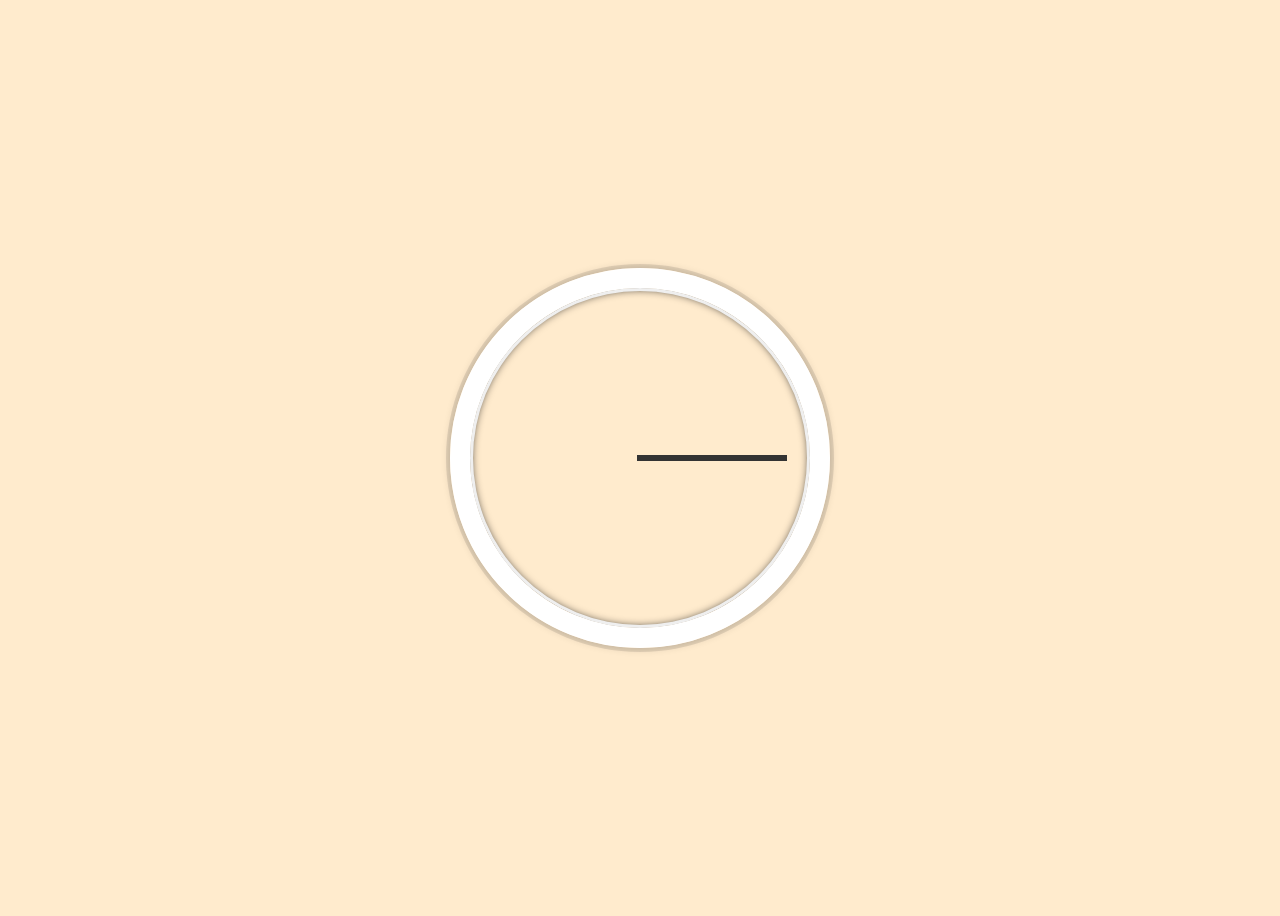
<file: javascript-clock/index.html>
<!DOCTYPE html>
<html lang="en">
<head>
  <meta charset="UTF-8">
  <meta name="viewport" content="width=device-width, initial-scale=1.0">
  <link rel="stylesheet" href="style.css">
  <title>JavaScript Clock</title>
</head>
<body>
  
  <div class="clock">
    <div class="clock-face">
      <div class="hand hours-hand"></div>
      <div class="hand minutes-hand"></div>
      <div class="hand seconds-hand"></div>
    </div>
  </div>

  <script src="app.js"></script>
</body>
</html>
</file>
<file: javascript-clock/style.css>
html {
	background: blanchedalmond;
	background-size: cover;
	font-family: 'Trebuchet MS', 'Lucida Sans Unicode', 'Lucida Grande', 'Lucida Sans', Arial, sans-serif;
	text-align: center;
	font-size: 10px;
}

body {
	font-size: 2rem;
	display: flex;
	flex: 1;
	min-height: 100vh;
	align-items: center;
}

.clock {
	width: 30rem;
	height: 30rem;
	border: 20px solid white;
	border-radius: 50%;
	margin: 50px auto;
	position: relative;
	padding: 2rem;
	box-shadow: 0 0 0px 4px rgba(0, 0, 0, 0.1), inset 0 0 0 3px #efefef, inset 0 0 10px black,
		0 0 10px rgba(0, 0, 0, 0.2);
}

.clock-face {
	position: relative;
	width: 100%;
	height: 100%;
	transform: translate(-3px); /* account for the height of the clock hands */
	transform: rotate(90deg);
}

.hand {
	width: 50%;
	height: 6px;
	background: #333;
	position: absolute;
	top: 50%;
	transform-origin: 100%;
	transform: rotate(90deg);
	transition: all 0.5s;
	transition-timing-function: ease-in;
}
</file>
